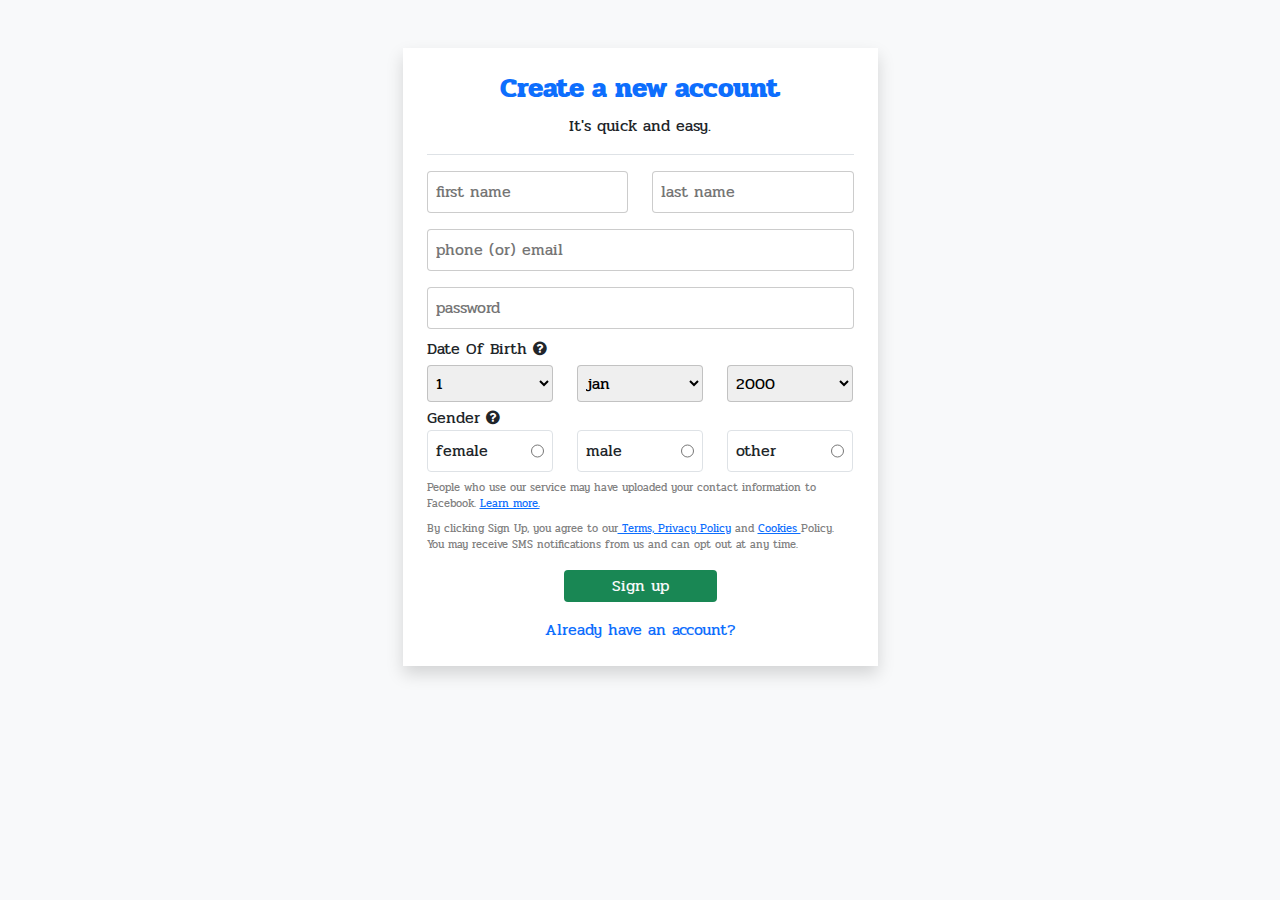
<file: index.html>
<!DOCTYPE html>
<html>
<head>
	<meta charset="UTF-8">
	<meta name="viewport" content="width=device-width, initial-scale=1.0">
	<link rel="stylesheet" href="css/style.css">
	<link rel="stylesheet" href="font/css/font-awesome.min.css">
	<link rel="stylesheet" href="https://cdn.jsdelivr.net/npm/bootstrap-icons@1.10.5/font/bootstrap-icons.css">
	<link rel="preconnect" href="https://fonts.googleapis.com">
	<link rel="preconnect" href="https://fonts.gstatic.com" crossorigin>
	<link href="https://fonts.googleapis.com/css2?family=Pridi:wght@300&display=swap" rel="stylesheet">
	<link rel="stylesheet" href="bootstrap/bootstrap.min.css">
</head>

<body class="bg-light">

<section class="mt-5">
	<div class="container">
		<div class="row justify-content-center">

			<div class="col-lg-5 col-sm-12 col-md-11 p-4 shadow bg-select">
				
				<div class="text-center border-bottom">
					<h3 class="text-primary fw-bold">Create a new account</h3>
					<p>It's quick and easy.</p>
				</div>
				
			<form  id="form">
				<div class="row mt-3 mb-2">	
					<div class="col">
						<input type="type" placeholder="first name" class="w-100 input-outline px-2 py-2 rounded" id="uname">
						<div class="error"></div>
					</div>
				
					<div class="col">
						<input type="type" placeholder="last name" class="w-100 input-outline px-2 py-2 rounded" id="ulname">
						<div class="error"></div>
					</div>

					<div class="col-sm-12 mt-3">
						<input type="email" placeholder="phone (or) email" class="w-100 input-outline px-2 py-2 rounded" id="uemail">
						<div class="error"></div>
					</div>
				
					<div class="col-sm-12 mt-3">
						<input type="password" placeholder="password" class="w-100 input-outline px-2 py-2 rounded upass" id="upass">
						<div class="error"></div>
					</div>
				</div>
			
				

					<div>
						<p class="mb-0 pb-1">Date Of Birth <i class="fa fa-question-circle" aria-hidden="true"></i></p>
						
						<div class="row">
							
							<div class="col pe-3">
							<select class="w-100 input-outline p-1 rounded">
							<option>1</option>
							<option>2</option>
							<option>3</option>
							<option>4</option>
							<option>5</option>
							<option>6</option>
							<option>7</option>
							<option>8</option>
							<option>9</option>
							<option>10</option>
							</select>
							</div>
						
						
							<div class="col px-2">
							<select class="w-100 input-outline p-1 rounded">
							<option>jan</option>
							<option>feb</option>
							<option>mar</option>
							<option>apr</option>
							<option>may</option>
							<option>jun</option>
							<option>jul</option>
							<option>aug</option>
							<option>sep</option>
							<option>oct</option>
							</select>
							</div>
					

							<div class="col ps-3">
							<select class="w-100 input-outline p-1 rounded">
							<option>2000</option>
							<option>2001</option>
							<option>2002</option>
							<option>2003</option>
							<option>2004</option>
							<option>2005</option>
							<option>2006</option>
							<option>2007</option>
							<option>2008</option>
							<option>2009</option>
							</select>
							</div>
						
						
						</div>
						
					</div>

				
				
					<div>
						<p class="mb-0 pt-1">Gender <i class="fa fa-question-circle" aria-hidden="true"></i></p>	
			
					
					<div class="d-flex">

					<div class="col pe-3">
						<div class="border w-100 p-2 rounded d-flex justify-content-between">
							<label for="add" name="jegan">female</label>
							<input type="radio" name="jegan" id="add">
						</div>
					</div>
					
					<div class="col px-2">
						<div class="border w-100 p-2 rounded d-flex justify-content-between">
							<label for="add1" name="jegan">male</label>
							<input type="radio" name="jegan" id="add1">
						</div>
					</div>
					
					<div class="col ps-3">
						<div class="border w-100 p-2 rounded d-flex justify-content-between">
							<label for="add2" name="jegan" class="me-3">other</label>
							<input type="radio" name="jegan" id="add2">
						</div>
					</div>
					
					</div>
				
				</div>
		
				<div class="col">
					<p class="size-font my-2 ">People who use our service may have uploaded your contact information to Facebook. <a href="" class="">Learn more.</a></p>
					<p class="size-font">By clicking Sign Up, you agree to our<a href=""> Terms, Privacy Policy</a> and <a href="">Cookies </a>Policy. You may receive SMS notifications from us and can opt out at any time.</p>
				
					<div class="text-center">
						<button type="submit" class="text-light bg-success px-5 py-1 rounded border-0">Sign up</button>
					</div>
					
					<div class="text-center mt-3">
						<a href="" class="d-inline-block text-decoration-none">Already have an account?</a>
					</div>	
				</div>
			</form>
		
		</div>
			

		</div>
	</div>
</section>























<script src="js/js.js"></script>
</body>
</html>
</file>
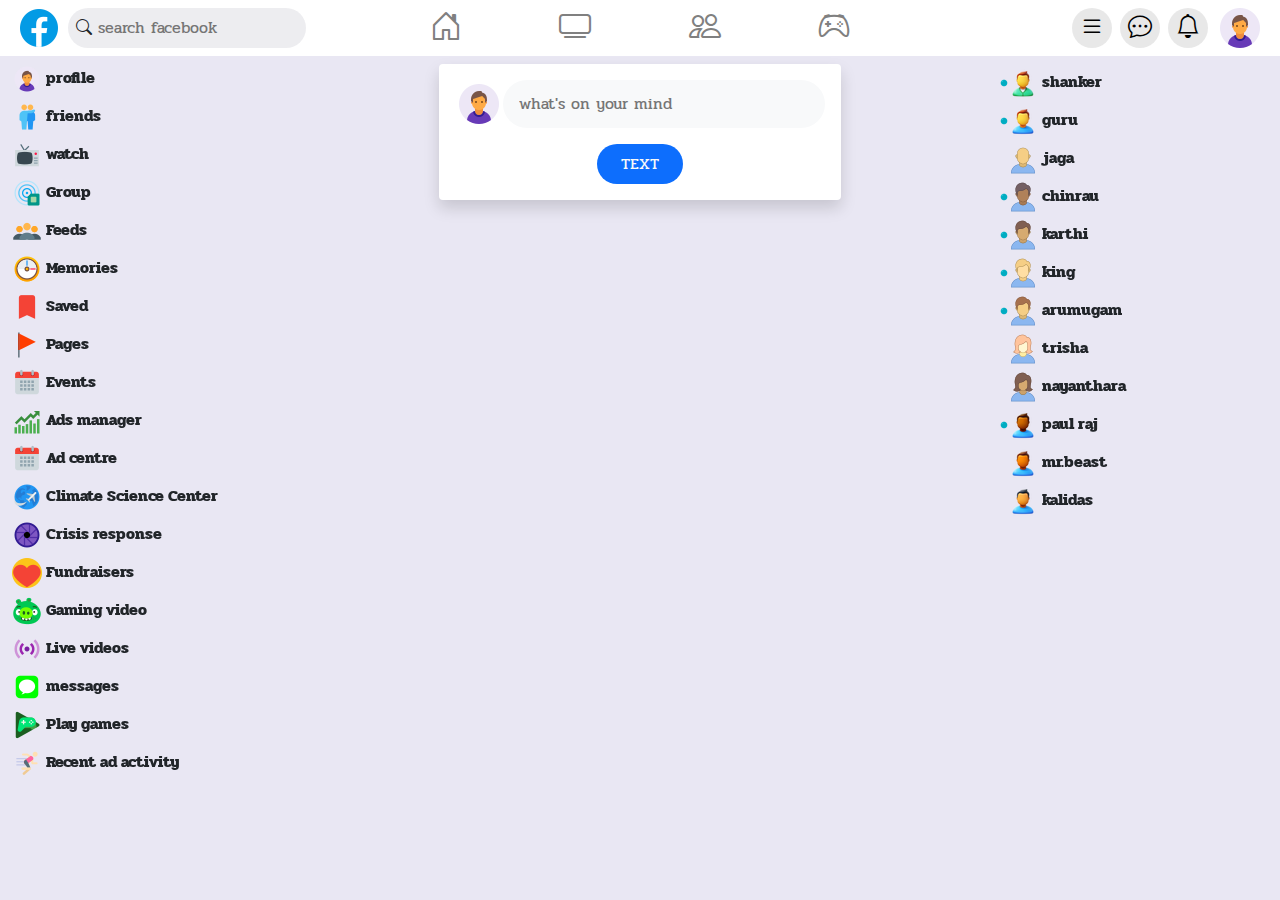
<file: home.html>
<!DOCTYPE html>
<html>
<head>
	<meta charset="UTF-8">
	<meta name="viewport" content="width=device-width, initial-scale=1.0">
	<link rel="stylesheet" href="css/style.css">
	<link rel="stylesheet" href="font/css/font-awesome.min.css">
	<link rel="stylesheet" href="https://cdn.jsdelivr.net/npm/bootstrap-icons@1.10.5/font/bootstrap-icons.css">
	<link rel="preconnect" href="https://fonts.googleapis.com">
	<link rel="preconnect" href="https://fonts.gstatic.com" crossorigin>
	<link href="https://fonts.googleapis.com/css2?family=Pridi:wght@300&display=swap" rel="stylesheet">
	<link rel="stylesheet" href="bootstrap/bootstrap.min.css">
</head>
<body style="background-color:#7b70b52b;">
	
<header style="background-color:white; z-index: 2;" class="position-sticky top-0">
	 
	<div class="row align-items-center py-1 mx-0">
	
		<div class="col-lg-3">
			<div class="d-flex align-items-center justify-content-around">
				<img src="img/facebook.png">
				<div class="p-2 rounded-pill" style="background:#575a7a1c;">
					<i class="bi bi-search"></i>
					<input type="text" name="" placeholder="search facebook" class="input-outline1">
				</div>
			</div>
		</div>
		

		<div class="col-lg-6 my-3 my-lg-0">
			<div class="d-flex align-items-center justify-content-evenly">
				<i class="bi bi-house-door fs-2 home-page-color-gray"></i>
				<i class="bi bi-tv fs-2 home-page-color-gray"></i>
				<i class="bi bi-people fs-2 home-page-color-gray"></i>
				<i class="bi bi-controller fs-2 home-page-color-gray"></i>
			</div>
		</div>
	  
		<div class="col-lg-3 d-none d-lg-block">
			<div class="d-flex justify-content-end">
				<i class="bi bi-list fs-4 home-page-color-icons mx-1 mt-1"></i>
				<i class="bi bi-chat-dots fs-4 home-page-color-icons mx-1 mt-1"></i>
				<i class="bi bi-bell fs-4 home-page-color-icons mx-1 mt-1"></i>
				<img src="img/profile1.png" class="px-1">
			</div>
			
		</div>
	</div>
</header>



	<div class="row mx-0">

		<div class="col-lg-4 d-none d-lg-block">
				<ul class="px-0 home-page-position">
					<li class="list-unstyled mt-2 over"><img src="img/profile.png"><span class="fw-bold"> profile<span></li>
					<li class="list-unstyled mt-2 over"><img src="img/friends.png"><span class="fw-bold"> friends<span></li>
					<li class="list-unstyled mt-2 over"><img src="img/watch.png"><span class="fw-bold"> watch<span></li>
					<li class="list-unstyled mt-2 over"><img src="img/radio.png"><span class="fw-bold"> Group<span></li>
					<li class="list-unstyled mt-2 over"><img src="img/group.png"><span class="fw-bold"> Feeds<span></li>
					<li class="list-unstyled mt-2 over"><img src="img/memories.png"><span class="fw-bold"> Memories<span></li>
					<li class="list-unstyled mt-2 over"><img src="img/save.png"><span class="fw-bold"> Saved<span></li>
					<li class="list-unstyled mt-2 over"><img src="img/flag.png"><span class="fw-bold"> Pages<span></li>
					<li class="list-unstyled mt-2 over"><img src="img/event.png"><span class="fw-bold"> Events<span></li>
					<li class="list-unstyled mt-2 over"><img src="img/increase.png"><span class="fw-bold"> Ads manager<span></li>
					<li class="list-unstyled mt-2 over"><img src="img/event.png"><span class="fw-bold"> Ad centre<span></li>
					<li class="list-unstyled mt-2 over"><img src="img/globel.png"><span class="fw-bold"> Climate Science Center<span></li>
					<li class="list-unstyled mt-2 over"><img src="img/arrow.png"><span class="fw-bold"> Crisis response<span></li>
					<li class="list-unstyled mt-2 over"><img src="img/heart.png"><span class="fw-bold"> Fundraisers<span></li>
					<li class="list-unstyled mt-2 over"><img src="img/bad.png"><span class="fw-bold"> Gaming video<span></li>
					<li class="list-unstyled mt-2 over"><img src="img/live.png"><span class="fw-bold"> Live videos<span></li>
					<li class="list-unstyled mt-2 over"><img src="img/messages.png"><span class="fw-bold"> messages<span></li>
					<li class="list-unstyled mt-2 over"><img src="img/playgames.png"><span class="fw-bold"> Play games<span></li>
					<li class="list-unstyled mt-2 over"><img src="img/activity.png"><span class="fw-bold"> Recent ad activity<span></li>
				</ul>
		</div>




	<div class="col-lg-4 mt-2 col-12">
	   <form id="form">
	     
	     <div style="background-color:white;" class="p-3 rounded text-center shadow">
	    		<div class="borderd d-flex">
	    			<img src="img/profile1.png">
	    			<input type="text" placeholder="what's on your mind" class="w-100 rounded-pill border-0 bg-light px-3 input-outline2" id="input">
	    		</div>
				<button type="submit" class="mt-3 input-outline1 bg-primary rounded-pill px-4 py-2 text-light"><span id="replace"></span></button>
		</div>
	  </form>
		<div id="content"></div>

	  	  <div  id="block" class="display-none-button px-3 py-1 mt-3 rounded shadow-lg" style="background:white;">
	  			<div class="d-flex justify-content-between mt-3">
	  				<i class="bi bi-pencil-square fs-4 drop-shadow-icons text-primary" style="cursor:pointer;" onclick="pedit(this)"></i>
	  				<div class="fs-4 drop-shadow-icons"><span id="time"></span></div>
	  				<i class="bi bi-x-square fs-4 drop-shadow-icons text-primary" style="cursor:pointer;" onclick="dele(this)"></i>
	  			</div>
	  				<div><img src="img/person/lilly.jpeg" class="w-100 my-3 rounded imgchange"></div>
	  			<div class="d-flex justify-content-between">
	 				<i class="bi bi-hand-thumbs-up  fs-4 drop-shadow-icons text-primary"  style="cursor: pointer;" onclick="like(this)"><span id="count" class="text-dark"> Like</span></i>
					<i class="bi bi-chat-dots fs-4 drop-shadow-icons text-primary" style="cursor:pointer;" onclick="comments(this)"><span class="text-dark"> Comment</span></i>
 					<i class="bi bi-share  fs-4 drop-shadow-icons text-primary" style="cursor: pointer;" onclick="share(this)"><span class="text-dark"> Share</span></i>
	  			</div>
		 		
		 		<div id="commentcontent" class="d-none">
		 			<div class="text-center">
						<input type="text" class="w-100 mt-3 px-2 py-3 border-1 border-primary input-outline rounded" placeholder="comments....." id="input1">
						<button type="submit" class="mt-3 border-0 px-3 py-2 bg-primary text-light rounded" onclick="commentspost(this)">post</button>
					</div>
		 				<div id="inputtype"></div>
		 		</div>
		 </div>	  
	  


		 <div class="modals" tabindex="-1" id="prompt">
		  <div class="modal-dialog">
		    <div class="modal-content border-0 shadow-lg">
		      <div class="modal-header">
		        <h5 class="modal-title">Modal title</h5>
		        <button type="button" class="btn-close" data-bs-dismiss="modal" aria-label="Close" onclick="klose(this)"></button>
		      </div>
		      <div class="modal-body">
		        <p>Modal body text goes here.</p>
		      </div>
		      <div class="modal-footer">
		        <button type="button" class="btn btn-secondary" data-bs-dismiss="modal" onclick="klose(this)">Close</button>
		        <button type="button" class="btn btn-primary">Save changes</button>
		      </div>
		    </div>
		  </div>
		</div>





	
	</div>


    <div class="col-lg-4 d-none d-lg-block">
		<div class=" d-flex justify-content-center ">
			<ul class="list-unstyled mx-0 home-page-position mt-2">
				<li class="py-1"><img src="img/person/dot.png"><img src="img/person/person1.png"><span class="fw-bold"> shanker</span></li>
				<li class="py-1"><img src="img/person/dot.png"><img src="img/person/person2.png"><span class="fw-bold"> guru</span></li>
				<li class="py-1 px-2"><img src="img/person/person3.png"><span class="fw-bold"> jaga</span></li> 
				<li class="py-1"><img src="img/person/dot.png"><img src="img/person/person4.png"><span class="fw-bold"> chinrau</span></li>
				<li class="py-1"><img src="img/person/dot.png"><img src="img/person/person5.png"><span class="fw-bold"> karthi</span></li>
				<li class="py-1"><img src="img/person/dot.png"><img src="img/person/person6.png"><span class="fw-bold"> king</span></li>
				<li class="py-1"><img src="img/person/dot.png"><img src="img/person/person7.png"><span class="fw-bold"> arumugam</span></li>
				<li class="py-1 px-2"><img src="img/person/person8.png"><span class="fw-bold"> trisha</span></li>
				<li class="py-1 px-2"><img src="img/person/person9.png"><span class="fw-bold"> nayanthara</span></li>
				<li class="py-1"><img src="img/person/dot.png"><img src="img/person/person10.png"><span class="fw-bold"> paul raj</span></li>
				<li class="py-1 px-2"><img src="img/person/person11.png"><span class="fw-bold"> mr.beast</span></li>            
				<li class="py-1 px-2"><img src="img/person/person12.png"><span class="fw-bold"> kalidas</span></li>
			</ul>
		</div>
    </div>
</div>







<script src="js/home.js"></script>
</body>
</file>
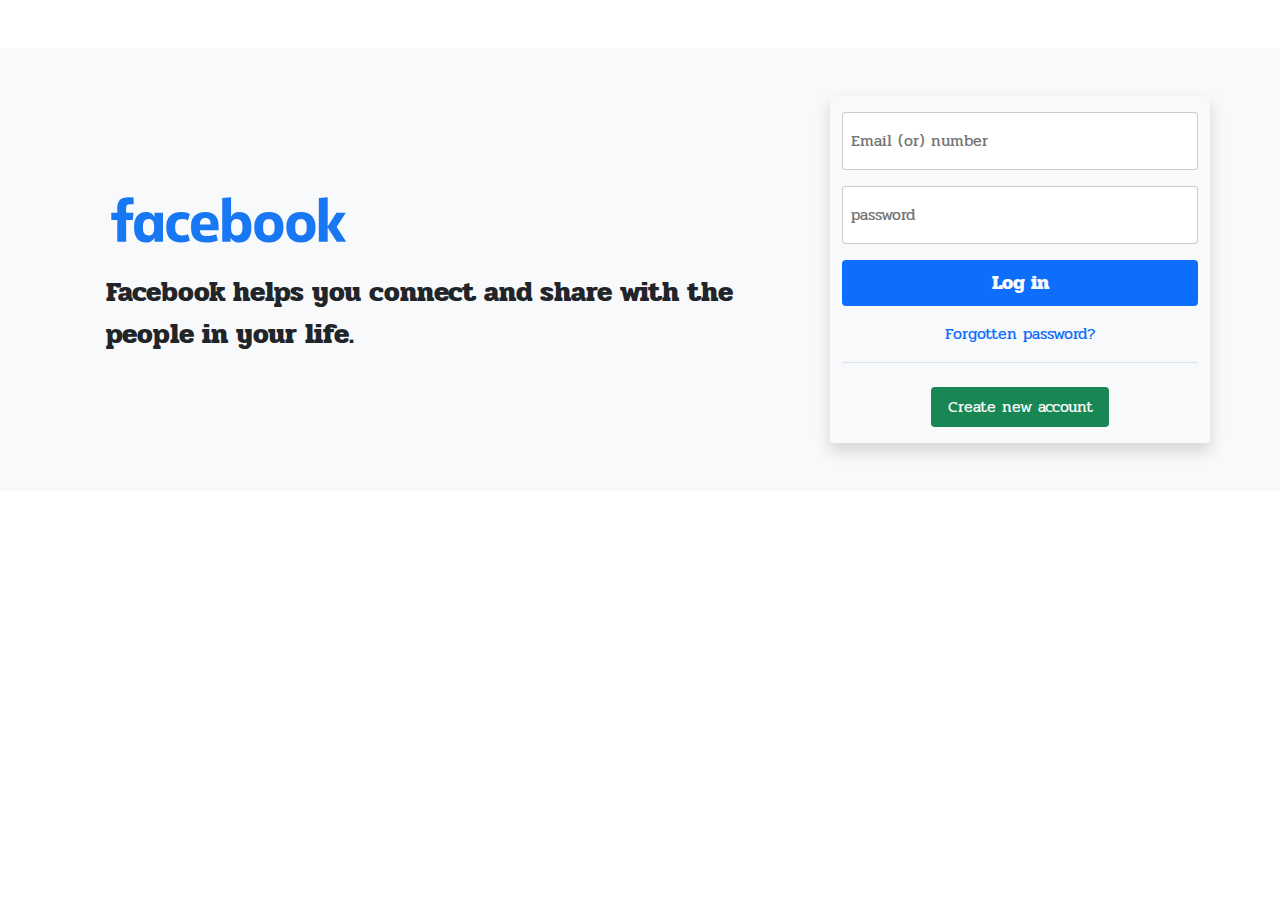
<file: login.html>
<!DOCTYPE html>
<html>
<head>
	<meta charset="UTF-8">

	<meta name="viewport" content="width=device-width, initial-scale=1.0">

	<link rel="stylesheet" href="css/style.css">
	
	<link rel="stylesheet" href="font/css/font-awesome.min.css">
	
	<link rel="stylesheet" href="https://cdn.jsdelivr.net/npm/bootstrap-icons@1.10.5/font/bootstrap-icons.css">
	
	<link rel="preconnect" href="https://fonts.googleapis.com">
	
	<link rel="preconnect" href="https://fonts.gstatic.com" crossorigin>
	
	<link href="https://fonts.googleapis.com/css2?family=Pridi:wght@300&display=swap" rel="stylesheet">
	
	<link rel="stylesheet" href="bootstrap/bootstrap.min.css">
</head>
<body>
<section class="mt-5 py-5 bg-light">
	<div class="container">
		<div class="row align-items-center">
			<!-- dvfvfvdcdv -->
			<div class="col-lg-8 col-sm-12">
				<div class="row">
					<div class="col-lg-5 col-sm-12"><img src="img/fb.svg" class="w-100"></div>
					<div class="col-lg-12 col-sm-12"><p class="fw-bold fs-3 ms-lg-4">Facebook helps you connect and share with the people in your life.</p></div>
				</div>
			</div>
		
		
			<div class="col-lg-4 shadow rounded col-sm-12 mt-sm-5 mt-lg-0">
			  <div class="py-3">
				<form id="form1">
					<div class="">
						<input type="email" placeholder="Email (or) number" class="w-100 px-2 py-3 input-outline rounded" id="uname1">
						<div class="error1"></div>
					</div>
					
					<div class="mt-3">
						<input type="password" placeholder="password" class="w-100 px-2 py-3 input-outline rounded" id="upass1">
						<div class="error1"></div>
					</div>
					
					<div class="mt-3">
						<button type="submit" class="w-100 text-center py-2 rounded bg-primary text-light fs-5 fw-bold border-0" id="btn">Log in</button>
					</div>
					
					<div class="mt-3 border-bottom">
						<a href="" class="w-100 text-center d-inline-block text-decoration-none pb-3">Forgotten password?</a>
					</div>
					
					<div class="mt-4 text-center w-100">
						<a href="" class="w-50 text-center py-2 rounded bg-success text-light d-inline-block text-decoration-none">Create new account</a>
					</div>
				</form>
			
			</div>
			</div>			
		
		</div>
	</div>
</section>


<script src="js/main.js"></script>
</body>
</html>
</file>
<file: css/style.css>
*{	margin:0;
	padding:0;
	box-sizing:border-box;
	font-family: 'Pridi', serif;}
	
.input-outline{
		outline:none;
		border:1px solid #80808066;
		}
				
.bg-select{background-color:white;}

.size-font{
	font-size:11px;
	color:gray;
	}
	
	
	
/* .................................................home-page...................................... */


.input-outline1{
		outline:none;
		border:0px solid #80808066;
		background-color:transparent;
		}

.input-outline2:focus{
				
				outline: 1px solid blue;
				}

.home-page-color-gray{
				color: gray;

			}
.home-page-color-icons{
				background-color: #8080802e;
				display: inline-block;
				width: 40px !important;
				text-align: center;
				height: 40px;
				border-radius: 50px;
				line-height: 40px;
				color: black;
				}

.home-page-position{position: fixed;}

.over{
	overflow: auto;
}

.display-none-button{display: none;}

.modals{
		position: fixed;
		bottom:-25px;
		right: -430px;
		z-index: 3;
		width: 100%;
		display: none;}

.drop-shadow-icons{
				filter: drop-shadow(1px 1px 5px blue);
					}
</file>
